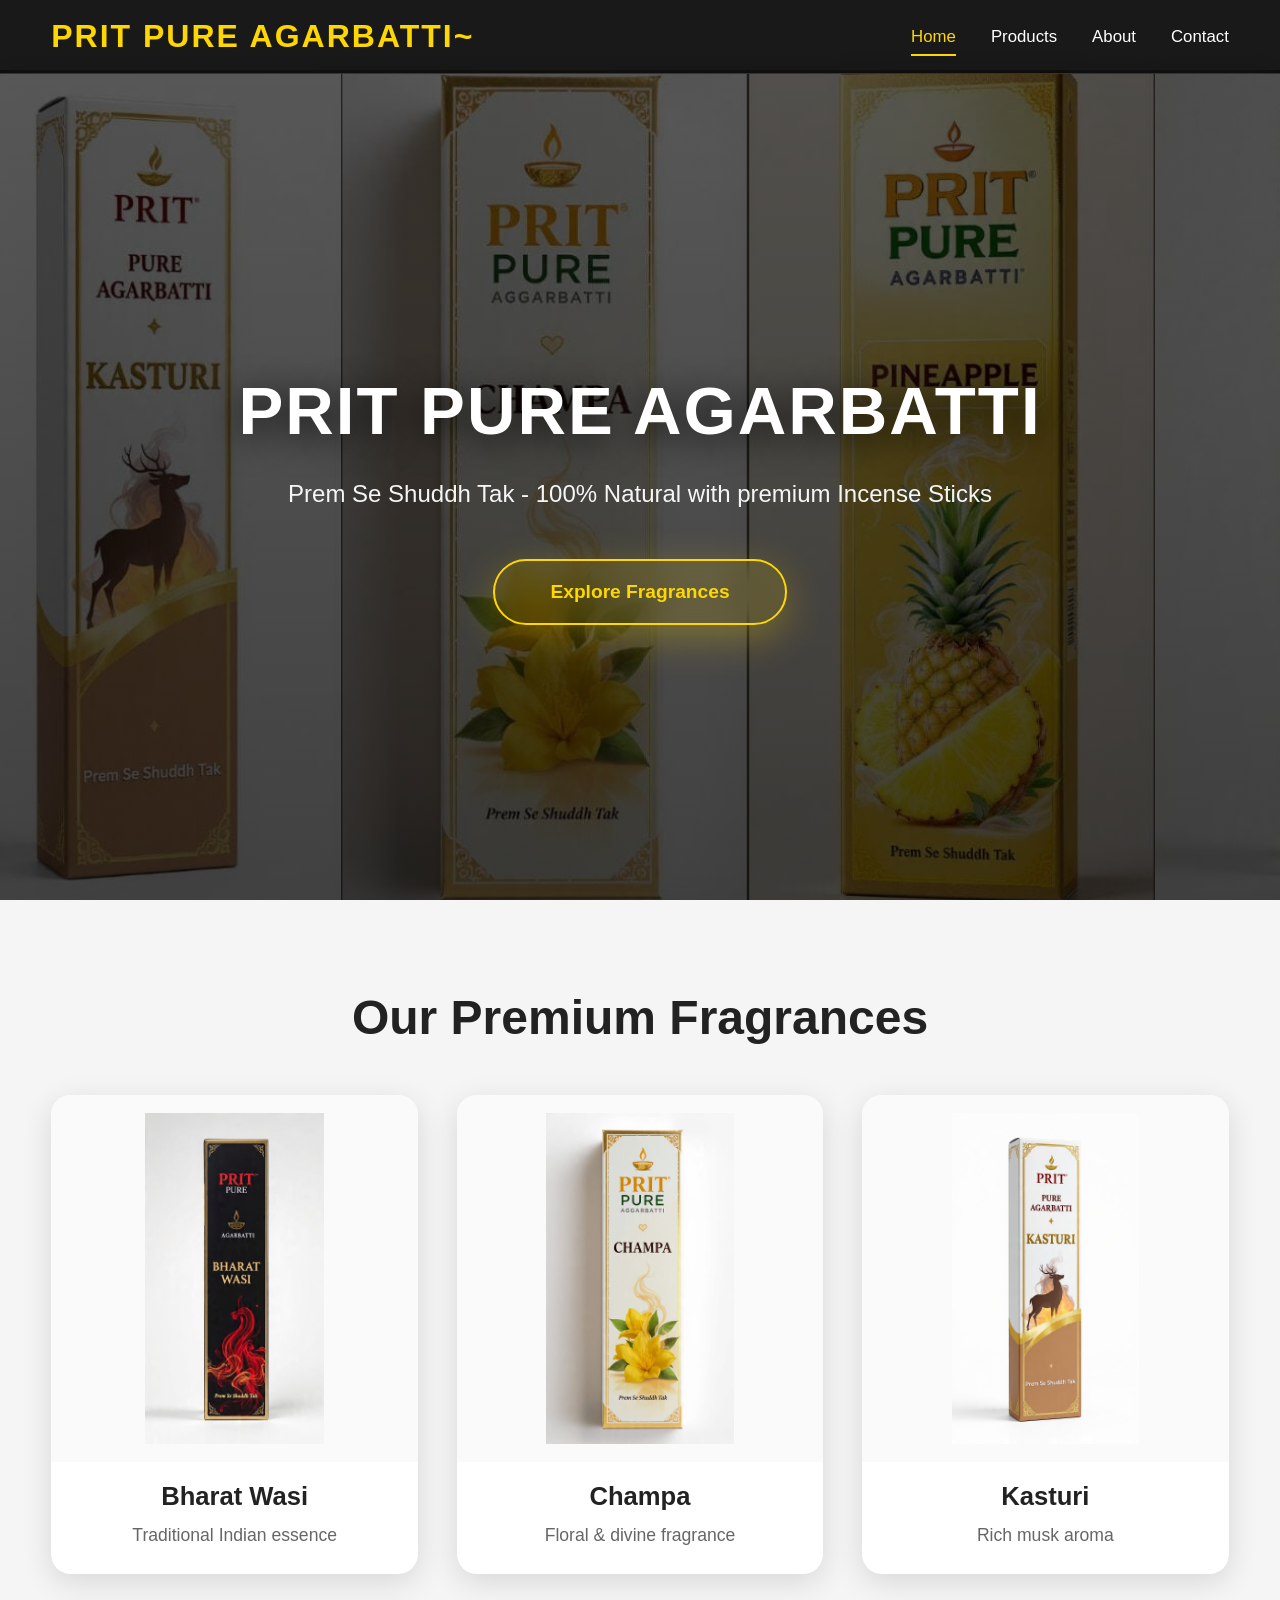
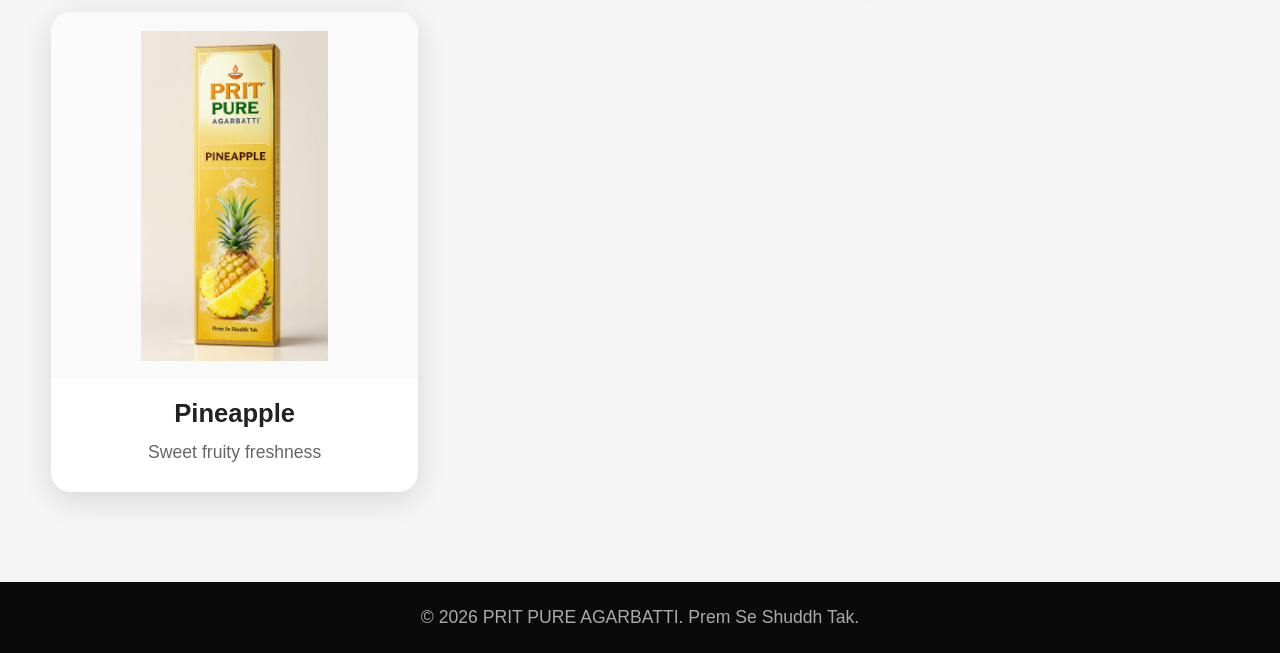
<file: index.html>
<!DOCTYPE html>
<html lang="en">
<head>
    <meta charset="UTF-8">
    <meta name="viewport" content="width=device-width, initial-scale=1.0">
    <title>PRIT PURE AGARBATTI - Home</title>
    <link rel="stylesheet" href="style.css">
</head>
<body>
<!-- <img src="hero.jpg" style="width: 300px;"> -->
    <nav class="navbar">
        <a href="index.html" class="logo">PRIT PURE AGARBATTI~</a>
        <ul class="nav-links">
            <li><a href="index.html" class="active">Home</a></li>
            <li><a href="products.html">Products</a></li>
            <li><a href="about.html">About</a></li>
            <li><a href="contact.html">Contact</a></li>
        </ul>
    </nav>

    <section class="hero">
        <h1>PRIT PURE AGARBATTI</h1>
        <p>Prem Se Shuddh Tak - 100% Natural with premium Incense Sticks</p>
        <a href="products.html" class="cta-button">Explore Fragrances</a>
    </section>

    <section class="products-section">
        <h2>Our Premium Fragrances</h2>
        <div class="product-grid">
            <div class="product-card">
                <div class="img-box"><img src="bharatwasi.jpg" alt="Bharat Wasi"></div>
                <h3>Bharat Wasi</h3>
                <p>Traditional Indian essence</p>
            </div>
            <div class="product-card">
                <div class="img-box"><img src="champa.jpg" alt="Champa"></div>
                <h3>Champa</h3>
                <p>Floral & divine fragrance</p>
            </div>
            <div class="product-card">
                <div class="img-box"><img src="kasturi.jpg" alt="Kasturi"></div>
                <h3>Kasturi</h3>
                <p>Rich musk aroma</p>
            </div>
            <div class="product-card">
                <div class="img-box"><img src="pineapple.jpg" alt="Pineapple"></div>
                <h3>Pineapple</h3>
                <p>Sweet fruity freshness</p>
            </div>
        </div>
    </section>

    <footer class="footer">
        <p>© 2026 PRIT PURE AGARBATTI. Prem Se Shuddh Tak.</p>
    </footer>

</body>
</html>
</file>
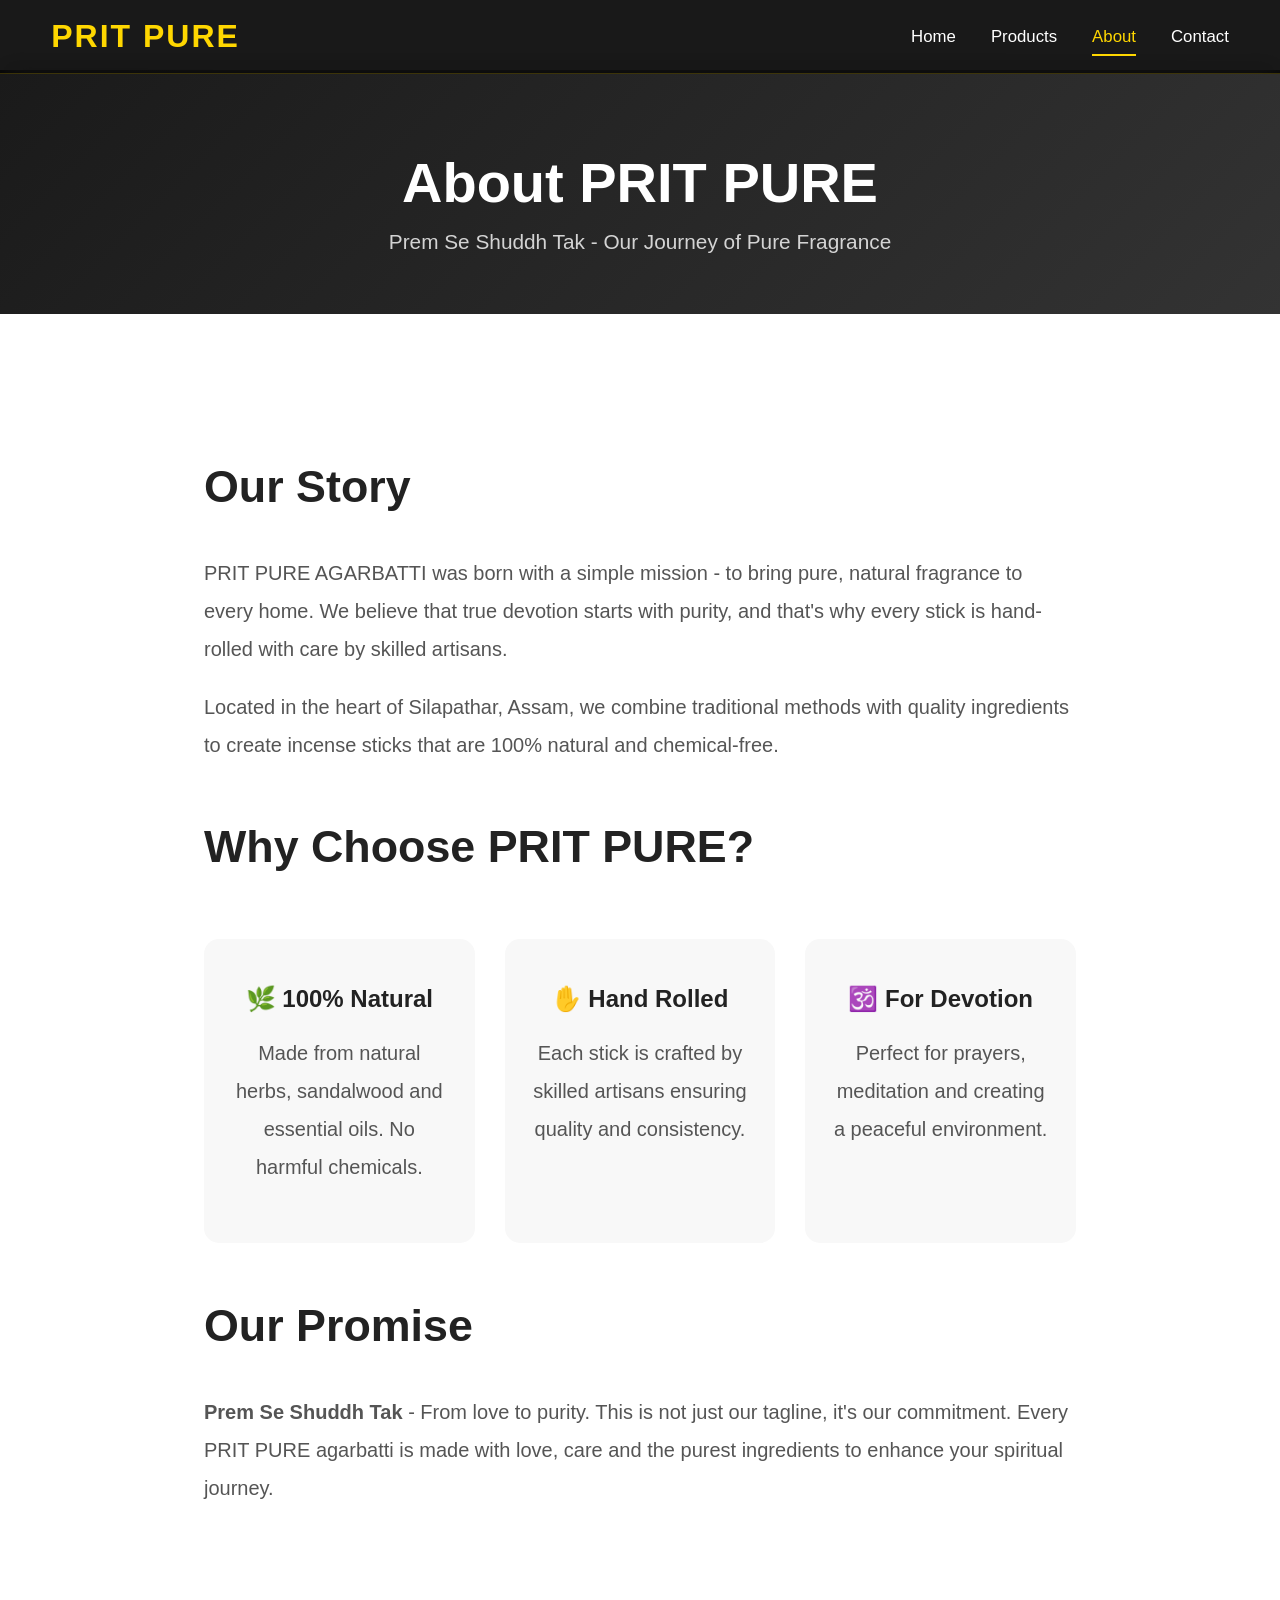
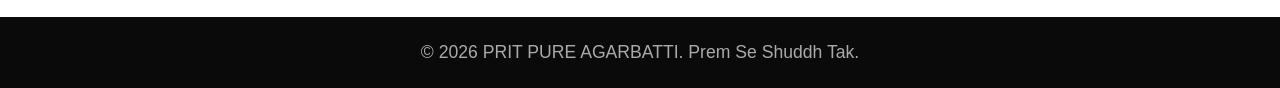
<file: about.html>
<!DOCTYPE html>
<html lang="en">
<head>
    <meta charset="UTF-8">
    <meta name="viewport" content="width=device-width, initial-scale=1.0">
    <title>PRIT PURE AGARBATTI - About Us</title>
    <link rel="stylesheet" href="style.css">
</head>
<body>

    <nav class="navbar">
        <a href="index.html" class="logo">PRIT PURE</a>
        <ul class="nav-links">
            <li><a href="index.html">Home</a></li>
            <li><a href="products.html">Products</a></li>
            <li><a href="about.html" class="active">About</a></li>
            <li><a href="contact.html">Contact</a></li>
        </ul>
    </nav>

    <section class="page-header">
        <h1>About PRIT PURE</h1>
        <p>Prem Se Shuddh Tak - Our Journey of Pure Fragrance</p>
    </section>

    <section class="about-content">
        <h2>Our Story</h2>
        <p>PRIT PURE AGARBATTI was born with a simple mission - to bring pure, natural fragrance to every home. We believe that true devotion starts with purity, and that's why every stick is hand-rolled with care by skilled artisans.</p>
        
        <p>Located in the heart of Silapathar, Assam, we combine traditional methods with quality ingredients to create incense sticks that are 100% natural and chemical-free.</p>

        <h2>Why Choose PRIT PURE?</h2>
        <div class="feature-grid">
            <div class="feature-box">
                <h3>🌿 100% Natural</h3>
                <p>Made from natural herbs, sandalwood and essential oils. No harmful chemicals.</p>
            </div>
            <div class="feature-box">
                <h3>✋ Hand Rolled</h3>
                <p>Each stick is crafted by skilled artisans ensuring quality and consistency.</p>
            </div>
            <div class="feature-box">
                <h3>🕉️ For Devotion</h3>
                <p>Perfect for prayers, meditation and creating a peaceful environment.</p>
            </div>
        </div>

        <h2>Our Promise</h2>
        <p><b>Prem Se Shuddh Tak</b> - From love to purity. This is not just our tagline, it's our commitment. Every PRIT PURE agarbatti is made with love, care and the purest ingredients to enhance your spiritual journey.</p>
    </section>

    <footer class="footer">
        <p>© 2026 PRIT PURE AGARBATTI. Prem Se Shuddh Tak.</p>
    </footer>

</body>
</html>
</file>
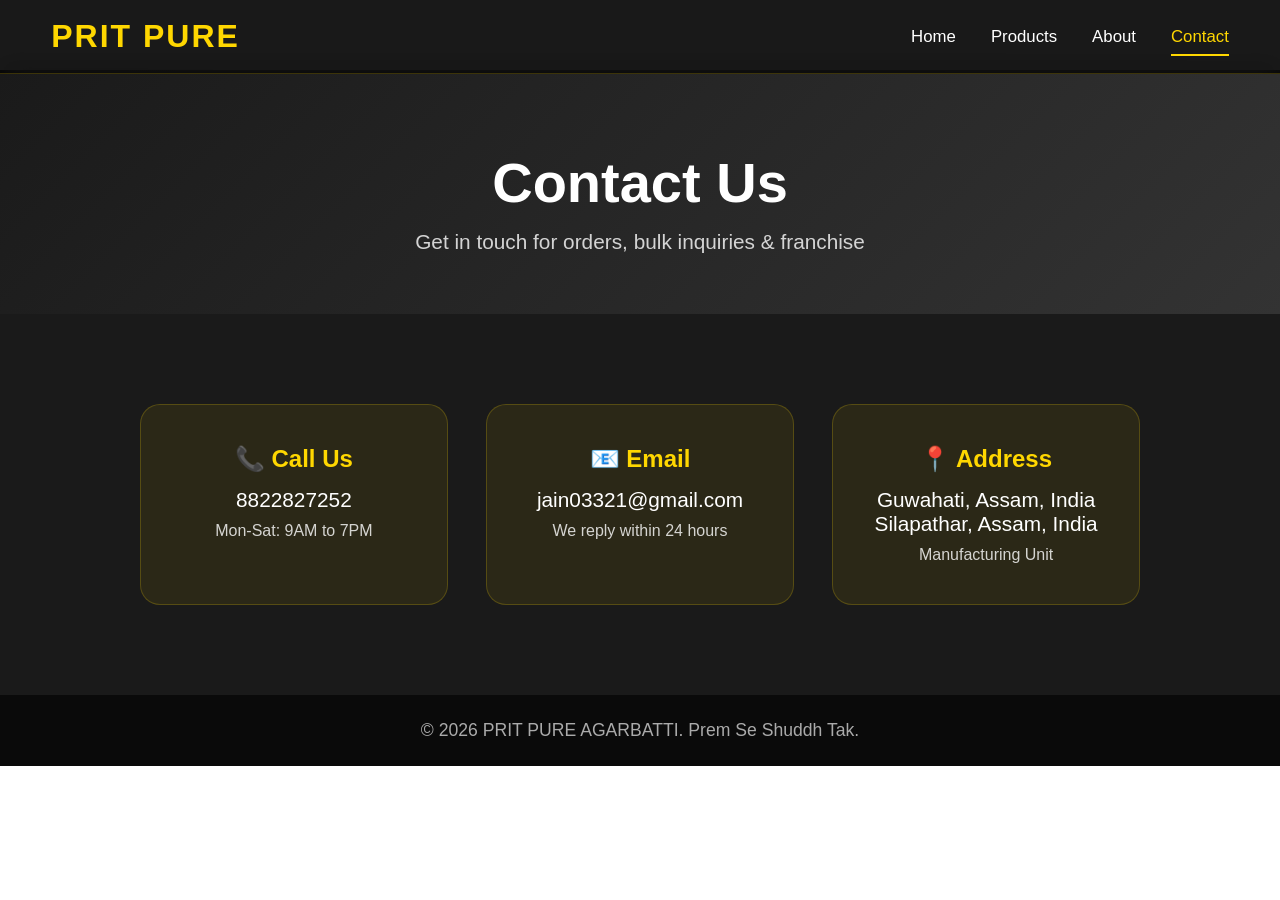
<file: contact.html>
<!DOCTYPE html>
<html lang="en">
<head>
    <meta charset="UTF-8">
    <meta name="viewport" content="width=device-width, initial-scale=1.0">
    <title>PRIT PURE AGARBATTI - Contact</title>
    <link rel="stylesheet" href="style.css">
</head>
<body>

    <nav class="navbar">
        <a href="index.html" class="logo">PRIT PURE</a>
        <ul class="nav-links">
            <li><a href="index.html">Home</a></li>
            <li><a href="products.html">Products</a></li>
            <li><a href="about.html">About</a></li>
            <li><a href="contact.html" class="active">Contact</a></li>
        </ul>
    </nav>

    <section class="page-header">
        <h1>Contact Us</h1>
        <p>Get in touch for orders, bulk inquiries & franchise</p>
    </section>

    <section class="contact-section">
        <div class="contact-grid">
            <div class="contact-card">
                <h3>📞 Call Us</h3>
                <a href="tel:8822827252">8822827252</a>
                <p style="margin-top:10px; font-size:1rem; opacity:0.8;">Mon-Sat: 9AM to 7PM</p>
            </div>
            <div class="contact-card">
                <h3>📧 Email</h3>
                <a href="mailto:info@pritpure.com">jain03321@gmail.com</a>
                <p style="margin-top:10px; font-size:1rem; opacity:0.8;">We reply within 24 hours</p>
            </div>
            <div class="contact-card">
                <h3>📍 Address</h3>
                <p>Guwahati, Assam, India</p>
                <p>Silapathar, Assam, India</p>
                <p style="margin-top:10px; font-size:1rem; opacity:0.8;">Manufacturing Unit</p>
            </div>
        </div>
    </section>

    <footer class="footer">
        <p>© 2026 PRIT PURE AGARBATTI. Prem Se Shuddh Tak.</p>
    </footer>

</body>
</html>
</file>
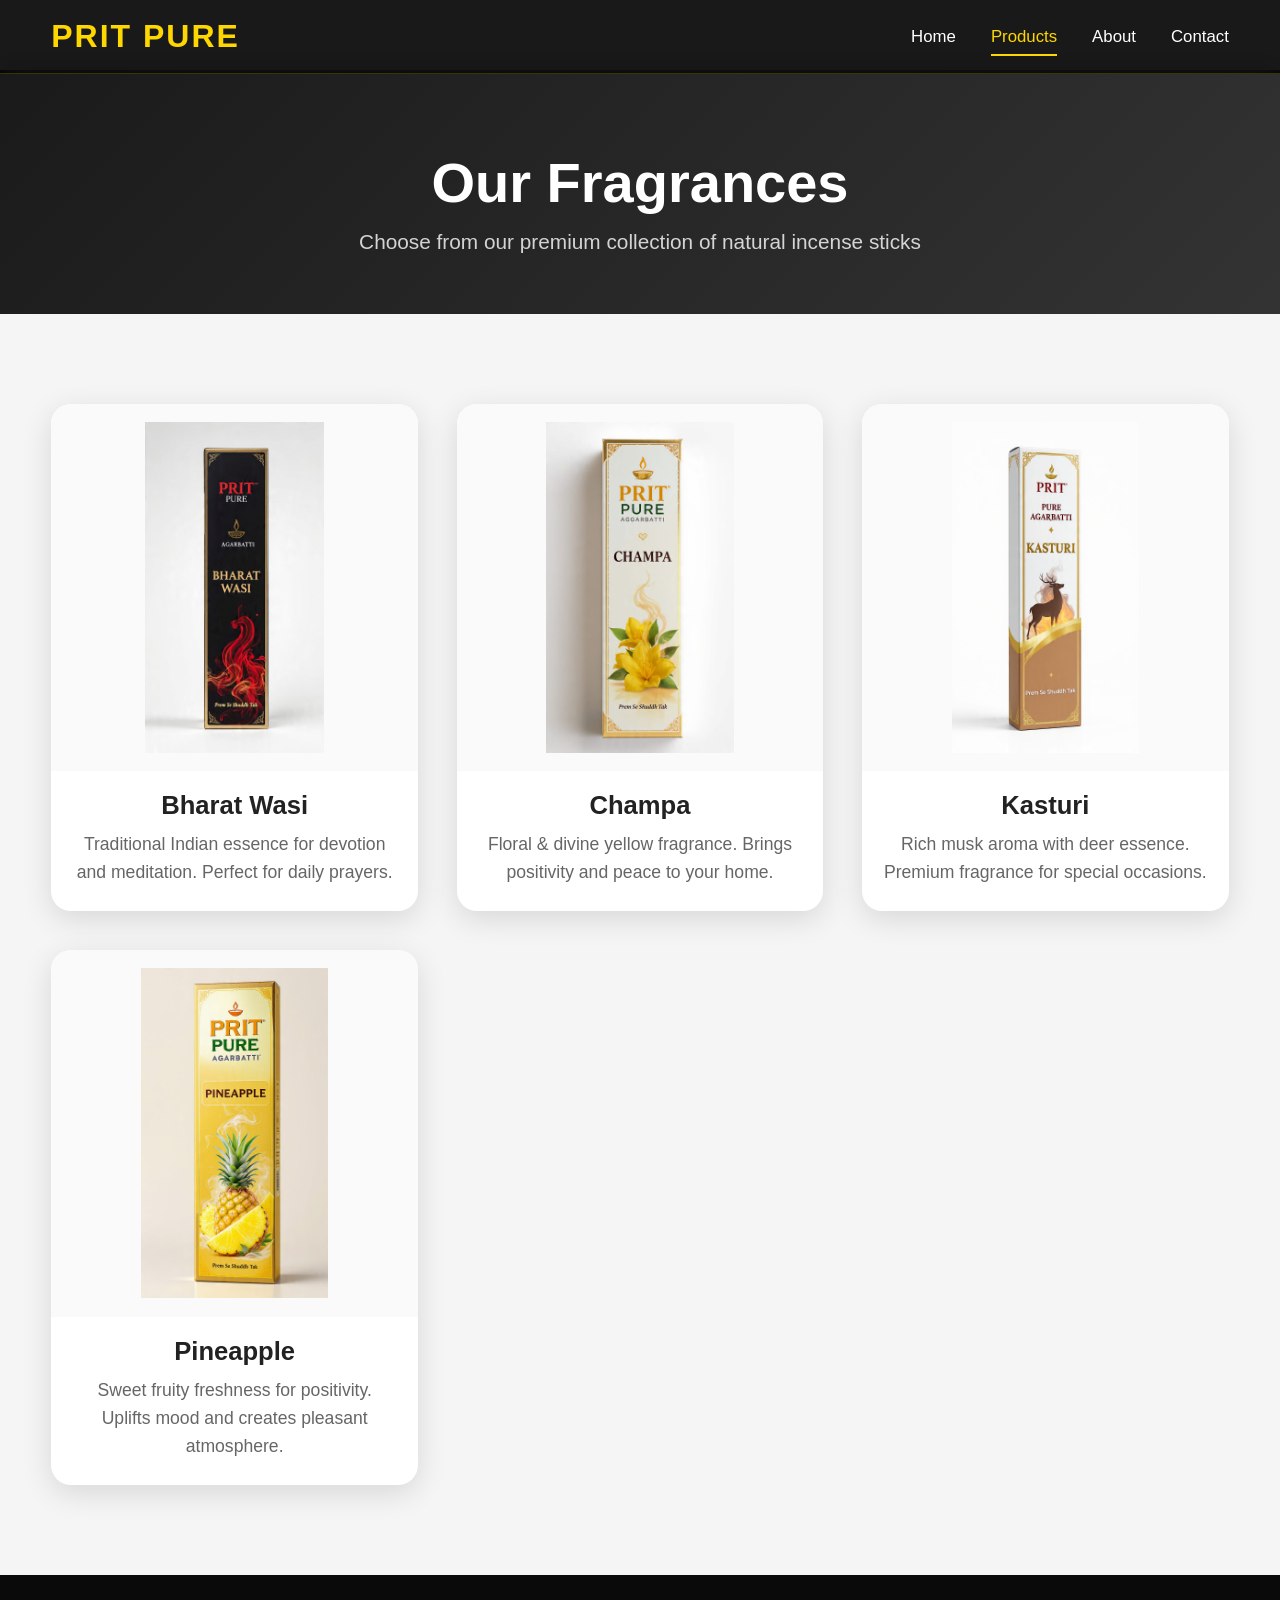
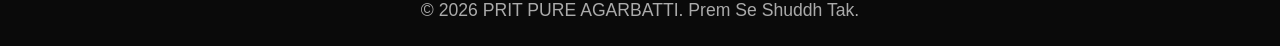
<file: products.html>
<!DOCTYPE html>
<html lang="en">
<head>
    <meta charset="UTF-8">
    <meta name="viewport" content="width=device-width, initial-scale=1.0">
    <title>PRIT PURE AGARBATTI - Products</title>
    <link rel="stylesheet" href="style.css">
</head>
<body>

    <nav class="navbar">
        <a href="index.html" class="logo">PRIT PURE</a>
        <ul class="nav-links">
            <li><a href="index.html">Home</a></li>
            <li><a href="products.html" class="active">Products</a></li>
            <li><a href="about.html">About</a></li>
            <li><a href="contact.html">Contact</a></li>
        </ul>
    </nav>

    <section class="page-header">
        <h1>Our Fragrances</h1>
        <p>Choose from our premium collection of natural incense sticks</p>
    </section>

    <section class="products-section">
        <div class="product-grid">
            <div class="product-card">
                <div class="img-box"><img src="bharatwasi.jpg" alt="Bharat Wasi"></div>
                <h3>Bharat Wasi</h3>
                <p>Traditional Indian essence for devotion and meditation. Perfect for daily prayers.</p>
            </div>
            <div class="product-card">
                <div class="img-box"><img src="champa.jpg" alt="Champa"></div>
                <h3>Champa</h3>
                <p>Floral & divine yellow fragrance. Brings positivity and peace to your home.</p>
            </div>
            <div class="product-card">
                <div class="img-box"><img src="kasturi.jpg" alt="Kasturi"></div>
                <h3>Kasturi</h3>
                <p>Rich musk aroma with deer essence. Premium fragrance for special occasions.</p>
            </div>
            <div class="product-card">
                <div class="img-box"><img src="pineapple.jpg" alt="Pineapple"></div>
                <h3>Pineapple</h3>
                <p>Sweet fruity freshness for positivity. Uplifts mood and creates pleasant atmosphere.</p>
            </div>
        </div>
    </section>

    <footer class="footer">
        <p>© 2026 PRIT PURE AGARBATTI. Prem Se Shuddh Tak.</p>
    </footer>

</body>
</html>
</file>
<file: style.css>
* { 
    margin: 0; 
    padding: 0; 
    box-sizing: border-box; 
    scroll-behavior: smooth; 
}

body { 
    font-family: 'Segoe UI', Tahoma, Geneva, Verdana, sans-serif; 
    overflow-x: hidden; 
    padding-top: 70px; /* Navbar ke liye space */
}

/* Navbar - Sab page me same */
.navbar {
    position: fixed; 
    top: 0; 
    width: 100%;
    background: rgba(0,0,0,0.9); 
    backdrop-filter: blur(12px);
    padding: 18px 4%; 
    display: flex; 
    justify-content: space-between;
    align-items: center; 
    z-index: 1000; 
    flex-wrap: wrap;
    border-bottom: 1px solid rgba(255,215,0,0.2);
}

.logo { 
    color: #ffd700; 
    font-size: clamp(1.5rem, 4vw, 2rem); 
    font-weight: 700; 
    letter-spacing: 2px; 
    text-decoration: none;
}

.nav-links { 
    list-style: none; 
    display: flex; 
    gap: clamp(15px, 3vw, 35px); 
    flex-wrap: wrap; 
}

.nav-links a { 
    color: white; 
    text-decoration: none; 
    font-weight: 500; 
    font-size: clamp(0.9rem, 2vw, 1.05rem); 
    transition: 0.3s; 
    padding: 8px 0;
}

.nav-links a:hover, 
.nav-links a.active { 
    color: #ffd700; 
    border-bottom: 2px solid #ffd700;
}

/* Page Title - Products/About/Contact page ke liye */
.page-header {
    background: linear-gradient(135deg, #1a1a1a 0%, #333 100%);
    color: white;
    text-align: center;
    padding: 80px 5% 60px;
}

.page-header h1 {
    font-size: clamp(2.5rem, 5vw, 3.5rem);
    margin-bottom: 15px;
}

.page-header p {
    font-size: clamp(1rem, 2.5vw, 1.3rem);
    opacity: 0.8;
}

/* Hero - Sirf Home page */
.hero {
    position: relative; 
    color: white; 
    text-align: center;
    padding: clamp(120px, 15vh, 170px) 5% clamp(100px, 12vh, 150px);
    min-height: calc(100vh - 70px); 
    display: flex; 
    flex-direction: column; 
    justify-content: center; 
    align-items: center; 
    overflow: hidden;
}


.hero::before {
    content: ''; 
    position: absolute; 
    top: 0; 
    left: 0; 
    width: 100%; 
    height: 100%;
    background: linear-gradient(rgba(0,0,0,0.65), rgba(0,0,0,0.75)), url('./hero.jpg');
    background-size: cover;
    background-position: center top%;
    background-attachment: fixed;
    z-index: -1; 
    transform: scale(1.1);
}
@media(max-width: 768px){
    .hero::before{
        background-attachment: scroll;
    }
}











/* 
.hero::before {
    content: ''; 
    position: absolute; 
    top: 0; 
    left: 0; 
    width: 100%; 
    height: 100%;
    background: linear-gradient(rgba(0,0,0,0.65), rgba(0,0,0,0.75)), url('images/hero.jpg');
    background-size: cover;
    background-position: center 45%;
    background-attachment: fixed;
    z-index: -1; 
    transform: scale(1.1);
} */

.hero > * { position: relative; z-index: 1; }
.hero h1 {
    font-size: clamp(2.2rem, 6vw, 4.2rem); 
    font-weight: 700; 
    margin-bottom: 25px;
    text-shadow: 0 6px 35px rgba(0,0,0,0.8); 
    letter-spacing: 2px; 
}

.hero p {
    font-size: clamp(1rem, 2.5vw, 1.5rem); 
    max-width: 750px; 
    margin-bottom: 45px;
    opacity: 0.95; 
    font-weight: 300; 
    line-height: 1.7;
}

.cta-button {
    background: rgba(255, 215, 0, 0.15); 
    backdrop-filter: blur(15px);
    color: #ffd700; 
    border: 2px solid #ffd700;
    padding: clamp(14px, 2.5vw, 20px) clamp(35px, 5vw, 55px);
    border-radius: 50px; 
    text-decoration: none;
    font-size: clamp(1rem, 2.2vw, 1.2rem); 
    font-weight: 600;
    transition: all 0.4s ease; 
    box-shadow: 0 12px 40px rgba(255, 215, 0, 0.3);
    display: inline-block;
}

.cta-button:hover {
    background: rgba(255, 215, 0, 0.3); 
    transform: translateY(-6px) scale(1.05);
    box-shadow: 0 20px 60px rgba(255, 215, 0, 0.6);
}

/* Products Grid - Products page + Home page */
.products-section { 
    padding: clamp(60px, 10vh, 100px) 4%; 
    background: #f5f5f5; 
    text-align: center; 
}

.products-section h2 { 
    font-size: clamp(2rem, 4.5vw, 3rem); 
    margin-bottom: 50px; 
    color: #222; 
}

.product-grid {
    display: grid; 
    grid-template-columns: repeat(auto-fit, minmax(280px, 1fr));
    gap: clamp(25px, 3vw, 40px); 
    max-width: 1350px; 
    margin: 0 auto;
}

.product-card {
    background: white; 
    border-radius: 20px; 
    overflow: hidden;
    box-shadow: 0 8px 30px rgba(0,0,0,0.12); 
    transition: 0.4s ease;
}

.product-card:hover {
    transform: translateY(-12px);
    box-shadow: 0 25px 60px rgba(0,0,0,0.25);
}

.img-box {
    width: 100%; 
    aspect-ratio: 1/1;
    overflow: hidden; 
    background: #fafafa;
    display: flex; 
    align-items: center; 
    justify-content: center;
}

.img-box img {
    width: 90%; 
    height: 90%; 
    object-fit: contain;
    transition: 0.5s;
}

.product-card:hover .img-box img { transform: scale(1.08); }

.product-card h3 {
    padding: 20px 15px 10px; 
    font-size: clamp(1.3rem, 3vw, 1.6rem);
    color: #222; 
    font-weight: 700;
}

.product-card p {
    padding: 0 20px 25px; 
    color: #666; 
    font-size: clamp(1rem, 2.2vw, 1.1rem);
    line-height: 1.6;
}

/* About Page Content */
.about-content {
    padding: clamp(60px, 10vh, 100px) 5%;
    max-width: 1000px;
    margin: 0 auto;
    line-height: 1.9;
}

.about-content h2 {
    font-size: clamp(2rem, 4vw, 2.8rem);
    color: #222;
    margin-bottom: 25px;
    margin-top: 40px;
}

.about-content p {
    font-size: clamp(1.1rem, 2.5vw, 1.25rem);
    color: #555;
    margin-bottom: 20px;
}

.feature-grid {
    display: grid;
    grid-template-columns: repeat(auto-fit, minmax(250px, 1fr));
    gap: 30px;
    margin-top: 50px;
}

.feature-box {
    background: #f8f8f8;
    padding: 35px 25px;
    border-radius: 15px;
    text-align: center;
    border: 2px solid transparent;
    transition: 0.3s;
}

.feature-box:hover {
    border-color: #ffd700;
    transform: translateY(-8px);
}

.feature-box h3 {
    font-size: 1.5rem;
    color: #222;
    margin-bottom: 12px;
}

/* Contact Page */
.contact-section {
    padding: clamp(60px, 10vh, 100px) 5%;
    background: #1a1a1a;
}

.contact-grid {
    display: grid; 
    grid-template-columns: repeat(auto-fit, minmax(250px, 1fr));
    gap: clamp(25px, 3vw, 40px); 
    max-width: 1000px; 
    margin: 0 auto;
}

.contact-card {
    background: rgba(255,215,0,0.08); 
    padding: clamp(30px, 4vw, 40px);
    border-radius: 20px; 
    border: 1px solid rgba(255,215,0,0.2); 
    transition: 0.3s;
    text-align: center;
    color: white;
}

.contact-card:hover { 
    background: rgba(255,215,0,0.15); 
    transform: translateY(-8px); 
}

.contact-card h3 { 
    margin-bottom: 15px; 
    font-size: clamp(1.2rem, 3vw, 1.5rem); 
    color: #ffd700; 
}

.contact-card a, .contact-card p { 
    color: white; 
    text-decoration: none; 
    font-size: clamp(1.1rem, 2.5vw, 1.3rem); 
    font-weight: 500; 
}

/* Footer - Sab page */
.footer { 
    background: #0a0a0a; 
    color: #aaa; 
    text-align: center; 
    padding: 25px; 
    font-size: clamp(0.9rem, 2vw, 1.1rem); 
}

/* Mobile */
@media (max-width: 768px) {
    body { padding-top: 65px; }
    .navbar { padding: 15px 4%; }
    .hero::before { background-attachment: scroll; background-position: center 50%; }
}
</file>
